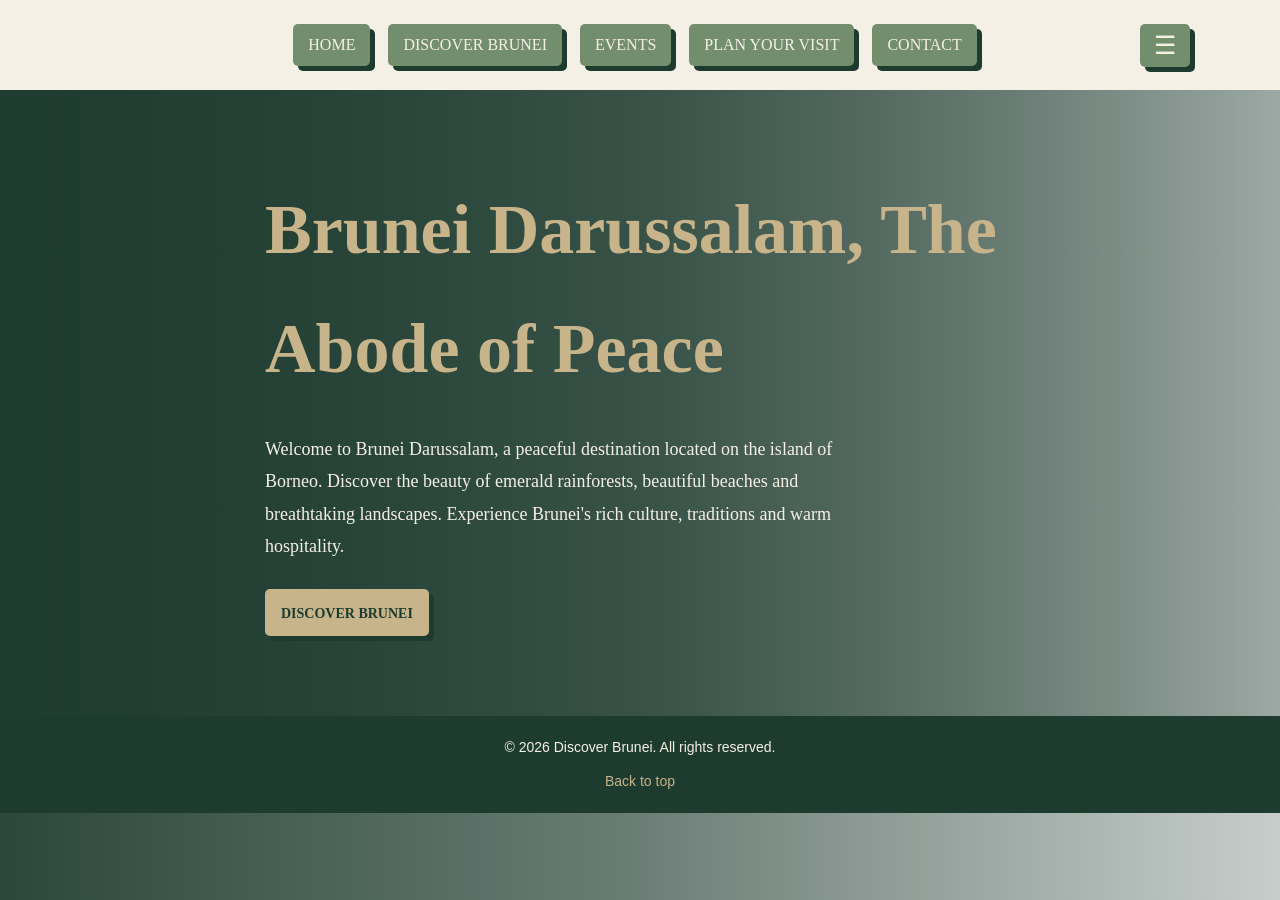
<file: index.html>
<!DOCTYPE html>
<html lang="en" id="top">
<head>
    <meta charset="UTF-8">
    <meta name="viewport" content="width=device-width, initial-scale=1.0">
    <title>Discover Brunei</title>
    <link rel="stylesheet" href="style.css">
    <meta name="description" content="Discover Brunei Website">
</head>

<body>
    <!--Navigation bar-->
    <header>
        <nav class="desktop-nav">
            <ul class="navigation-bar">
                <li><a href="index.html">HOME</a></li>
                <li><a href="discoverbrunei.html">DISCOVER BRUNEI</a></li>
                <li><a href="events.html">EVENTS</a></li>
                <li><a href="planyourvisit.html">PLAN YOUR VISIT</a></li>
                <li><a href="contact.html">CONTACT</a></li>
            </ul>
        </nav>

        <!--Side bar button-->
        <button class="menu-toggle" id="menu-toggle" aria-label="Open navigation" aria-expanded="false">☰</button>
        <nav class="sidebar" id="sidebar">
            <button class="close-menu" id="close-menu" aria-label="Close navigation">&times;</button>
            <ul class="navigation-bar">
                <li><a href="index.html">HOME</a></li>
                <li><a href="discoverbrunei.html">DISCOVER BRUNEI</a></li>
                <li><a href="events.html">EVENTS</a></li>
                <li><a href="planyourvisit.html">PLAN YOUR VISIT</a></li>
                <li><a href="contact.html">CONTACT</a></li>
            </ul>
        </nav>
        
        <div class="nav-overlay" id="nav-overlay"></div>
    </header>


    <!--Title and description-->
    <main>
        <section class="main-content">
            <div class="main-content-overlay"></div>
            <div class="main-content-title">
                <h1>Brunei Darussalam, The Abode of Peace</h1>
                <div class="main-content-description">
                    <p>Welcome to Brunei Darussalam, a peaceful destination located on the island of Borneo.
                        Discover the beauty of emerald rainforests, beautiful beaches and breathtaking landscapes.
                        Experience Brunei's rich culture, traditions and warm hospitality.</p>
                </div>

                <div class="discover-button">
                    <a href="discoverbrunei.html">DISCOVER BRUNEI</a>
                </div>
            </div>
        </section>
    </main>

    <!-- Footer -->
    <footer>
        <p>&copy; 2026 Discover Brunei. All rights reserved.</p>
        <p><a href="#top">Back to top</a></p>
    </footer>

    <script src="script.js"></script>
</body>
</html>
</file>
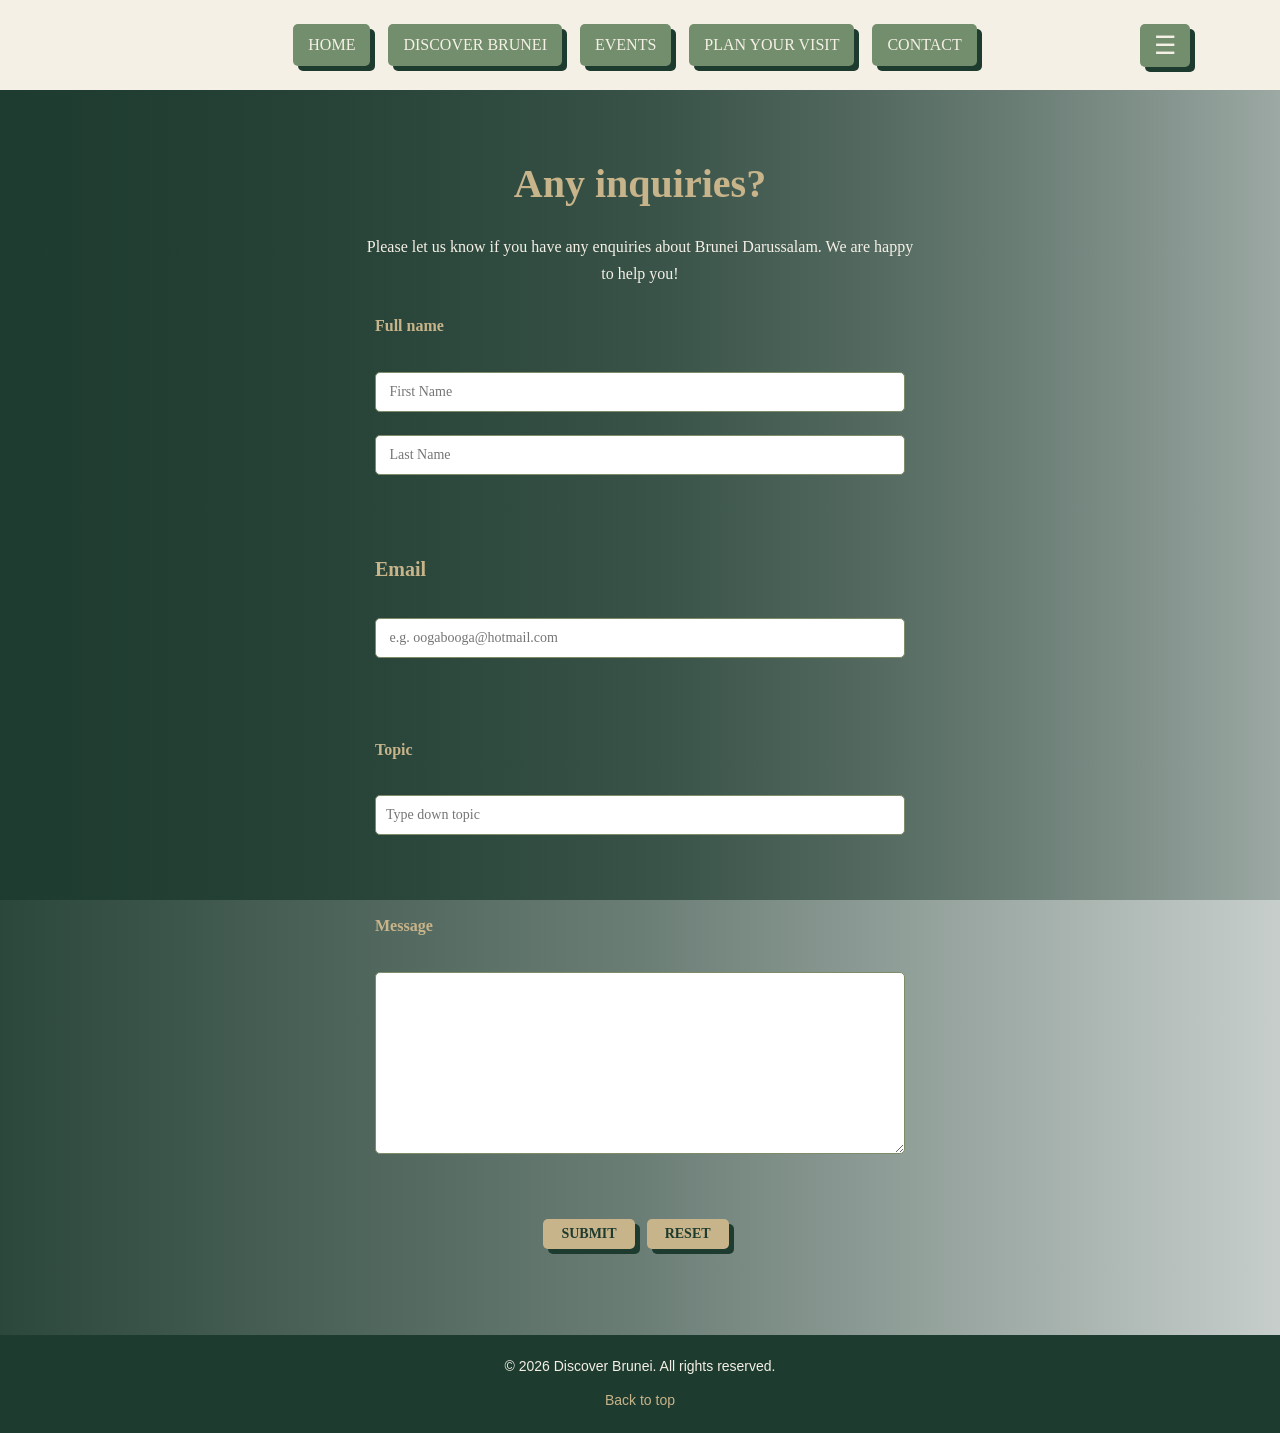
<file: contact.html>
<!DOCTYPE html>
<html lang="en" id="top">
<head>
    <meta charset="UTF-8">
    <meta name="viewport" content="width=device-width, initial-scale=1.0">
    <title>Discover Brunei</title>
    <link rel="stylesheet" href="style.css">
    <meta name="description" content="Discover Brunei Website">
</head>

<body>
    <!--Navigation bar-->
    <header>
        <nav class="desktop-nav">
            <ul class="navigation-bar">
                <li><a href="index.html">HOME</a></li>
                <li><a href="discoverbrunei.html">DISCOVER BRUNEI</a></li>
                <li><a href="events.html">EVENTS</a></li>
                <li><a href="planyourvisit.html">PLAN YOUR VISIT</a></li>
                <li><a href="contact.html">CONTACT</a></li>
            </ul>
        </nav>

        <!--Side bar button-->
        <button class="menu-toggle" id="menu-toggle" aria-label="Open navigation" aria-expanded="false">☰</button>
        <nav class="sidebar" id="sidebar">
            <button class="close-menu" id="close-menu" aria-label="Close navigation">&times;</button>
            <ul class="navigation-bar">
                <li><a href="index.html">HOME</a></li>
                <li><a href="discoverbrunei.html">DISCOVER BRUNEI</a></li>
                <li><a href="events.html">EVENTS</a></li>
                <li><a href="planyourvisit.html">PLAN YOUR VISIT</a></li>
                <li><a href="contact.html">CONTACT</a></li>
            </ul>
        </nav>
        
        <div class="nav-overlay" id="nav-overlay"></div>
    </header>
    
	<!--Title and contact form-->
    <main>
		<section class="contact-content">
			<div class="contact-container">
        		<h2 class="contact-title">Any inquiries?</h2>
				<p class="contact-description">Please let us know if you have any enquiries about Brunei Darussalam.
					We are happy to help you!
				</p>

			<form class="contact-form" id="contactForm">
				<!--Name-->
				<label for="fn">Full name</label><br>
				<input type="text" id="fn" name="fn" placeholder=" First Name">
				<span class="error" id="fnError"></span>
				<input type="text" id="ln" name="ln" placeholder=" Last Name">
				<span class="error" id="lnError"></span>
           	 	<br><br>

				<!--Email-->
				<label for="email" style="font-size: 20px;">Email</label><br>
				<input type="email" id="email" name="email" placeholder=" e.g. oogabooga@hotmail.com" required>
				<span class="error" id="emailError"></span>
				<br><br>

				<!--Topic-->
				<label for ="topic">Topic</label><br>
				<input type="text" id="topic" placeholder="Type down topic">
				<span class="error" id="topicError"></span>
				<br><br>
				
				<!--Message (Text area)-->
				<label for="comments">Message</label><br>
				<textarea id="comments" name="comments" rows="10" cols="40"></textarea>
				<span class="error" id="commentsError"></span>
				<br>
				
				<!--Submit and Reset button-->
				<input class="submit-reset" type="submit" value="SUBMIT">
				<input class="submit-reset" type="reset" value="RESET">

				<p id="successMessage"></p>
			</form>
			</div>
		</section>
    </main>

    <!-- Footer -->
    <footer>
        <p>&copy; 2026 Discover Brunei. All rights reserved.</p>
        <p><a href="#top">Back to top</a></p>
    </footer>

	<script src="script.js"></script>
</body>
</html>
</file>
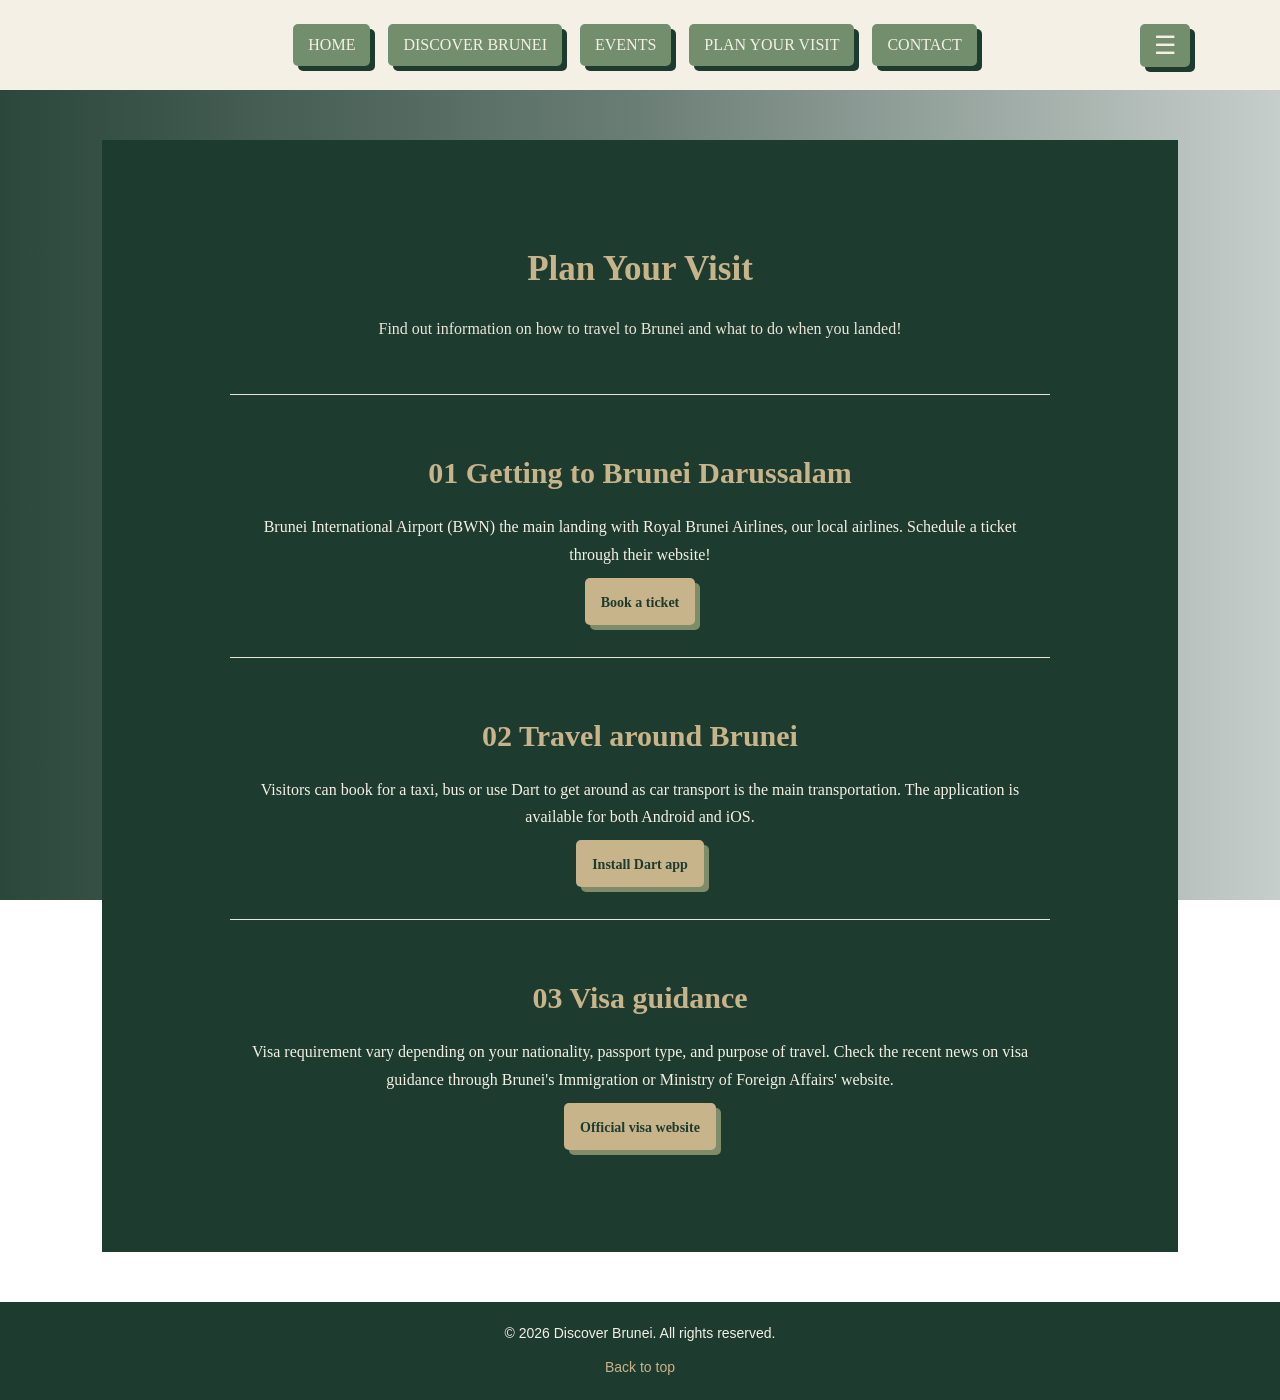
<file: planyourvisit.html>
<!DOCTYPE html>
<html lang="en" id="top">
<head>
    <meta charset="UTF-8">
    <meta name="viewport" content="width=device-width, initial-scale=1.0">
    <title>Discover Brunei</title>
    <link rel="stylesheet" href="style.css">
    <meta name="description" content="Discover Brunei Website">
</head>

<body>
    <!--Navigation bar-->
    <header>
        <nav class="desktop-nav">
            <ul class="navigation-bar">
                <li><a href="index.html">HOME</a></li>
                <li><a href="discoverbrunei.html">DISCOVER BRUNEI</a></li>
                <li><a href="events.html">EVENTS</a></li>
                <li><a href="planyourvisit.html">PLAN YOUR VISIT</a></li>
                <li><a href="contact.html">CONTACT</a></li>
            </ul>
        </nav>

        <!--Side bar button-->
        <button class="menu-toggle" id="menu-toggle" aria-label="Open navigation" aria-expanded="false">☰</button>
        <nav class="sidebar" id="sidebar">
            <button class="close-menu" id="close-menu" aria-label="Close navigation">&times;</button>
            <ul class="navigation-bar">
                <li><a href="index.html">HOME</a></li>
                <li><a href="discoverbrunei.html">DISCOVER BRUNEI</a></li>
                <li><a href="events.html">EVENTS</a></li>
                <li><a href="planyourvisit.html">PLAN YOUR VISIT</a></li>
                <li><a href="contact.html">CONTACT</a></li>
            </ul>
        </nav>
        
        <div class="nav-overlay" id="nav-overlay"></div>
    </header>

    <main class="planyourvisit-content">
        <section class="planyourvisit">
        <div class="planyourvisit-heading">
            <h2>Plan Your Visit</h2>
            <p>Find out information on how to travel to Brunei and what to do when you landed!</p>
        </div>

        <div class="planyourvisit-container">
            <article class="planyourvisit-card">
                <h3>01 Getting to Brunei Darussalam</h3>
                <p>Brunei International Airport (BWN) the main landing with Royal Brunei Airlines, our local airlines. Schedule a ticket through their website!</p>
                    <div class="planyourvisit-button">
                        <a href="https://www.flyroyalbrunei.com/brunei/en/">Book a ticket</a>
                    </div>
            </article>

            <article class="planyourvisit-card">
                <h3>02 Travel around Brunei</h3>
                <p>Visitors can book for a taxi, bus or use Dart to get around as car transport is the main transportation.
                    The application is available for both Android and iOS.</p>
                    <div class="planyourvisit-button">
                        <a href="https://www.dartbrunei.com/">Install Dart app</a>
                    </div>
            </article>

            <article class="planyourvisit-card">
                <h3>03 Visa guidance</h3>
                <p>Visa requirement vary depending on your nationality, passport type, and purpose of travel.
                    Check the recent news on visa guidance through Brunei's Immigration or Ministry of Foreign Affairs' website.</p>
                    <div class="planyourvisit-button">
                        <a href="https://www.mfa.gov.bn/Pages/Visa-Information.aspx">Official visa website</a>
                    </div>
            </article>
        </div>
    </section>
    </main>
    
    <!--Footer-->
    <footer>
        <p>&copy; 2026 Discover Brunei. All rights reserved.</p>
        <p><a href="#top">Back to top</a></p>
    </footer>

    <script src="script.js"></script>
</body>
</html>
</file>
<file: style.css>
* {
    box-sizing: border-box;
    font-family: bahnschrift;
}
html {
    scroll-behavior: smooth;
}
body {
    margin: 0;
    padding: 0;
    background: linear-gradient(90deg,#1E3B2Ff0 0%,#1E3B2Fa8 50%,#1E3B2F40 100%);
    background-attachment: fixed;
    color: #F5F0E6;
    font-family: bahnschrift;
    line-height: 1.7;
}

/*Header and navigation bar*/
header {
    height: 90px;
    padding: 0 7%;
    display: flex;
    align-items: center;
    justify-content: center;
    background:#F5F0E6;
}
.navigation-bar{
	list-style-type: none;
	display: flex;
	overflow: hidden;
	gap: .5rem;
	margin: 0;
	padding: 10px;
	justify-content: center;
}
li a{
	display: block;
	color: #F5F0E6;
    font-family: bahnschrift;
	text-align: center;
	padding: 7px 15px;
	text-decoration: none;
	box-shadow: 5px 5px #1E3B2F;
	background-color: #728E6D;
	border-radius: 5px;
	margin-right: 10px;
}
li a:hover{
	transition: 0.5s;
	transform: translate(0.05em, 0.05em);
	box-shadow: 0 0 0 0;
}

/*Side bar*/
.menu-toggle {
    position: absolute;
    right: 7%;
    background-color: #728E6D;
    color: #F5F0E6;
    border: none;
    border-radius: 5px;
    padding: 7px 14px;
    font-size: 25px;
    cursor: pointer;
    box-shadow: 5px 5px #1E3B2F;
    transition: 0.3s;
}
.menu-toggle:hover {
    transform: translate(2px, 2px);
    box-shadow: none;
}
.sidebar {
    position: fixed;
    top: 0;
    right: 0;
    left: auto;
    width: 300px;
    max-width: 85%;
    height: 100vh;
    background-color: #F5F0E6;
    padding: 80px 25px 25px;
    transform: translateX(100%);
    transition: transform 0.4s ease;
    z-index: 1002;
}
.sidebar.active {
    transform: translateX(0);
}
.sidebar .navigation-bar {
    display: flex;
    flex-direction: column;
    gap: 20px;
    list-style: none;
    padding: 0;
    margin: 0;
}
.sidebar .navigation-bar li a {
    display: block;
    background-color: #728E6D;
    color: #F5F0E6;
    font-family: Bahnschrift;
    text-align: center;
    text-decoration: none;
    padding: 12px 15px;
    margin: 0;
    border-radius: 5px;
    box-shadow: 5px 5px #1E3B2F;
    transition: 0.3s;
}
.sidebar .navigation-bar li a:hover {
    transform: translate(2px, 2px);
    box-shadow: 5px 5px #1E3B2F;
}
.close-menu {
    position: absolute;
    top: 15px;
    right: 20px;
    background: none;
    border: none;
    color: #1E3B2F;
    font-size: 35px;
    cursor: pointer;
}
.nav-overlay {
    position: fixed;
    inset: 0;
    background: rgba(0, 0, 0, 0.5);
    opacity: 0;
    visibility: hidden;
    transition: 0.4s;
    z-index: 1001;
}
.nav-overlay.active {
    opacity: 1;
    visibility: visible;
}
.menu-toggle.hidden {
    display: none;
}
body.menu-open {
    overflow: hidden;
}


/*INDEX.HTML*/
/*Main content*/
main {
    width: 100%;
}
.main-content {
    position: relative;
    display: flex;
    align-items: center;
    justify-content: center;
    padding: 80px 10%;
    background-position: center;
    background-size: cover;
    background-repeat: no-repeat;
}
.main-content-overlay {
    position: absolute;
    inset: 0;
    background: linear-gradient(90deg,#1E3B2Ff0 0%,#1E3B2Fa8 50%,#1E3B2F40 100%);
}

/*Main title and description*/
.main-content-title {
    position: relative;
    z-index: 1;
    width: 100%;
    max-width: 750px;
    text-align: left;
}
.main-content-title h1 {
    margin: 0 0 25px;
    font-size: 70px;
    font-weight: bold;
    color: #C8B48A;
}
.main-content-description {
    max-width: 600px;
    width: 100%;
    margin: 0;
}
.main-content-description p {
    margin: 0 0 16px;
    font-family: bahnschrift;
    font-size: 18px;
    line-height: 1.8;
    color: #F5F0E6;
}

/*Discover Brunei button*/
.discover-button {
    display: inline-block;
	text-align: center;
	text-decoration: none;
	box-shadow: 5px 5px #1E3B2F;
	background-color: #C8B48A;
	border-radius: 5px;
	margin-top: 10px;
    padding: 10px 16px;
    transition: 0.3s;
}
.discover-button a {
    font-family: bahnschrift;
    font-size: 14px;
    font-weight: bold;
    color: #1E3B2F;
    text-decoration: none;
}
.discover-button:hover {
    transition: 0.5s;
	transform: translate(0.05em, 0.05em);
	box-shadow: 0 0 0 0;
}

/*DISCOVERBRUNEI.HTML*/
.discover-brunei-content {
    width: 100%;
    padding: 40px 8% 50px;
}

/*Local delicacies section*/
/*Local delicacies tiitle and description*/
.local-delicacies-heading {
    display: block;
    font-family: bahnschrift;
    width: 100%;
    text-align: center;
    color: #C8B48A;
    margin: 0 auto 35px;
}

.local-delicacies-heading h2 {
    color: #C8B48A;
    font-size: 35px;
    margin: 0 0 5px;
}

.local-delicacies-heading p {
    color: #F5F0E6;
    font-size: 16px;
    margin: 0 auto;
    max-width: 600px;
}

/*Local delicacies cards, 3 cards*/
.local-delicacies-container {
    display: grid;
    grid-template-columns: repeat(3, 1fr);
    gap: 25px;
    max-width: 1200px;
    margin: 0 auto 50px;
}
.local-delicacies-card {
    background-color: #EAE5D9;
    border-radius: 10px;
    overflow: hidden;
    box-shadow: 5px 5px #1E3B2F;
    transition: 0.3s;
}
.local-delicacies-card:hover {
    transform: translateY(-5px);
}
.local-delicacies-card img {
    display: block;
    width: 100%;
    height: 230px;
    object-fit: cover;
}

/*Local delicacies card details*/
.local-delicacies-details {
    padding: 18px;
    color: #1E3B2F;
}
.local-delicacies-card h3 {
    color: #1E3B2F;
    font-size: 20px;
    margin: 8px 0;
}
.local-delicacies-details p {
    color: #1E3B2F;
    font-size: 14px;
}



/*Attractions section*/
.attractions-heading {
    text-align: center;
    color: #C8B48A;
    margin-bottom: 35px;
}
.attractions-heading h2 {
    font-size: 35px;
    margin-bottom: 5px;
}
.attractions-heading p {
    color: #F5F0E6;
    font-size: 16px;
    margin: 0 auto;
    max-width: 600px;
}

/*Attractions cards, 5 cards*/
.attractions-container {
    display: grid;
    grid-template-columns: repeat(3, 1fr);
    gap: 25px;
    max-width: 1200px;
    margin: 0 auto 50px;
}
.attraction-card {
    height: 400px;
    perspective: 1000px;
    cursor: pointer;
    border-radius: 10px;
}
.attraction-inner {
    position: relative;
    width: 100%;
    height: 100%;
    transition: transform 0.8s;
    transform-style: preserve-3d;
}
.attraction-card.flipped .attraction-inner {
    transform: rotateY(180deg);
}
.attraction-front,
.attraction-back {
    position: absolute;
    width: 100%;
    height: 100%;
    border-radius: 10px;
    overflow: hidden;
    backface-visibility: hidden;
    -webkit-backface-visibility: hidden;
    background-color: #EAE5D9;
    box-shadow: 5px 5px #1E3B2F;
}
.attraction-front {
    color: #1E3B2F;
}
.attraction-front img {
    display: block;
    width: 100%;
    height: 230px;
    object-fit: cover;
}
.attraction-details {
    padding: 18px;
    color: #1E3B2F;
    text-align: center;
}
.attraction-details h3 {
    color: #1E3B2F;
    font-size: 20px;
    margin: 8px 0;
}
.attraction-details p {
    color: #1E3B2F;
    font-size: 14px;
    line-height: 1.6;
}
.attraction-back {
    transform: rotateY(180deg);
    padding: 25px;
    display: flex;
    flex-direction: column;
    justify-content: center;
    align-items: center;
    text-align: center;
    color: #1E3B2F;
}
.attraction-back h3 {
    color: #1E3B2F;
    font-size: 22px;
    margin-bottom: 15px;
}
.attraction-back p {
    color: #1E3B2F;
    font-size: 15px;
    line-height: 1.8;
}
.attraction-card:hover {
    transform: translateY(-5px);
    transition: 0.3s;
}


/*Culture and local customs section*/
.culture {
    width: 100%;
    padding: 70px 8%;
    min-height: 700px;
    display: flex;
    flex-direction: column;
    justify-content: center;
    align-items: center;
    background-color: #1E3B2F;
}

/*Culture title and description*/
.culture-heading {
    text-align: center;
    color: #C8B48A;
    margin-bottom: 35px;
}
.culture-heading h2 {
    font-size: 35px;
    margin-bottom: 5px;
}
.culture p {
    font-size: 16px;
    color: #EAE5D9;
    line-height: 1.8;
}

/*Culture cards, 3 cards*/
.culture-card {
    display: flex;
    flex-direction: column;
    justify-content: center;
    padding: 22px 15px;
    border-top: 1px solid #EAE5D9;
}
.culture h3 {
    font-size: 30px;
    color: #C8B48A;
    margin-bottom: 15px;
}
.culture-card p {
    font-size: 16px;
    line-height: 1.7;
    color: #F5F0E6;
    margin: 0;
}


/*EVENTS.HTML*/
/*Events title and description*/
.events-page {
    width: 100%;
    padding: 40px 8%;
    background: linear-gradient(90deg, #1E3B2Ff0 0%, #1E3B2Fa8 50%, #1E3B2F40 100%);
}
.events-heading {
    text-align: center;
    color: #C8B48A;
    margin-bottom: 35px;
}
.events-heading h2 {
    font-size: 35px;
    margin-bottom: 5px;
}
.events-heading p {
    color: #F5F0E6;
    font-size: 16px;
    margin: 0 auto;
    max-width: 600px;
}

/*Events cards, 3 cards*/
.events-container {
    display: grid;
    grid-template-columns: repeat(3, 1fr);
    gap: 25px;
    max-width: 1200px;
    margin: auto;
}
.event-card {
    background-color: #EAE5D9;
    border-radius: 10px;
    overflow: hidden;
    box-shadow: 5px 5px #1E3B2F;
    transition: 0.3s;
}
.event-card:hover {
    transform: translateY(-5px);
}
.event-card img {
    display: block;
    width: 100%;
    height: 230px;
    object-fit: cover;
}
.event-details {
    padding: 18px;
    color: #1E3B2F;
}
.event-date {
    color: #7F8C6A;
    font-size: 13px;
    margin-bottom: 8px;
}
.event-card h3 {
    color: #1E3B2F;
    font-size: 20px;
    margin: 8px 0;
}
.event-details p {
    color: #1E3B2F;
    font-size: 14px;
}

/*PLANYOURVISIT.HTML*/
/*Plan your visit contentn*/
.planyourvisit {
    width: 84%;
    min-height: 700px;
    margin: 50px auto;
    padding: 70px 10%;
    text-align: center;
    display: flex;
    flex-direction: column;
    justify-content: center;
    align-items: center;
    background-color: #1E3B2F;
}

/*Plan your visit title and description*/
.planyourvisit-heading {
    text-align: center;
    color: #C8B48A;
    margin-bottom: 35px;
}
.planyourvisit-heading h2 {
    font-size: 35px;
    margin-bottom: 5px;
}
.planyourvisit p {
    font-size: 16px;
    color: #EAE5D9;
    line-height: 1.8;
}

/*Plan your visit cards, 3 cards*/
.planyourvisit-card {
    display: flex;
    flex-direction: column;
    justify-content: center;
    padding: 22px 15px;
    border-top: 1px solid #EAE5D9;
}
.planyourvisit h3 {
    font-size: 30px;
    color: #C8B48A;
    margin-bottom: 15px;
}
.planyourvisit-card p {
    font-size: 16px;
    line-height: 1.7;
    color: #F5F0E6;
    margin: 0;
}

/*Plan your visit button*/
.planyourvisit-button {
    display: block;
    width: fit-content;
    text-align: center;
    text-decoration: none;
    box-shadow: 5px 5px #7F8C6A;
    background-color: #C8B48A;
    border-radius: 5px;
    margin: 10px auto;
    padding: 10px 16px;
    transition: 0.3s;
}
.planyourvisit-button a {
    font-family: bahnschrift;
    font-size: 14px;
    font-weight: bold;
    color: #1E3B2F;
    text-decoration: none;
}
.planyourvisit-button:hover {
    transition: 0.5s;
	transform: translate(0.05em, 0.05em);
	box-shadow: 0 0 0 0;
}


/*CONTACT.HTML*/
/*Contact title and description*/
.contact-title {
    position: relative;
    text-align: center;
    color: #C8B48A;
    font-size: 40px;
    margin: 0 0 15px;
}
.contact-content {
    position: relative;
    min-height: 750px;
    padding: 60px 10%;
    display: flex;
    flex-direction: column;
    align-items: center;
    justify-content: center;
    background: linear-gradient(90deg, #1E3B2Ff0 0%, #1E3B2Fa8 50%, #1E3B2F40 100%);
}
.contact-description {
    display: block;
    font-size: 16px;
    width: 100%;
    max-width: 550px;
    margin: 0 auto 15px;
    text-align: center;
    color: #F5F0E6;
}

/*Contact form*/
.contact-form {
    width: 100%;
    max-width: 600px;
    margin: 0 auto;
    padding: 10px;
    text-align: center;
}
.contact-form label {
    display: block;
    font-size: 16px;
    font-weight: bold;
    color: #C8B48A;
    margin-bottom: 5px;
    text-align: left;
}

/*Contact form input*/
.contact-form input[type="text"],
.contact-form input[type="email"] {
    width: 100%;
    height: 40px;
    margin-bottom: 18px;
    padding: 10px;
    border: 1px solid #7F8C6A;
    border-radius: 5px;
    font-size: 14px;
}
.contact-form textarea {
    width: 100%;
    min-height: 150px;
    margin-bottom: 15px;
    padding: 10px;
    border: 1px solid #7F8C6A;
    border-radius: 5px;
    resize: vertical;
    font-size: 14px;
}

/*Submit reset buttons*/
.submit-reset {
    margin-top: 10px;
    margin-right: 8px;
    padding: 7px 18px;
    background-color: #C8B48A;
    color: #1E3B2F;
    border: none;
    border-radius: 5px;
    font-family: bahnschrift;
    font-size: 14px;
    font-weight: bold;
    cursor: pointer;
    box-shadow: 5px 5px #1E3B2F;
    transition: 0.3s;
}
.submit-reset:hover {
    transform: translate(0.05em, 0.05em);
    box-shadow: 0 0 0 0;
}
/*Javascript error message*/
.error {
    color: #ff6b6b;
    font-size: 14px;
    display: block;
    margin-top: 5px;
    margin-bottom: 5px;
}
#successMessage {
    color: #F5F0E6;
    font-size: 16px;
    font-weight: bold;
    margin-top: 15px;
}

/*Footer*/
footer {
    width: 100%;
    min-height: 75px;
    padding: 15px 7%;
    display: flex;
    flex-direction: column;
    align-items: center;
    justify-content: center;
    text-align: center;
    background-color: #1E3B2F;
    color: #F5F0E6;
    margin: 0;
}
footer p {
    margin: 5px 0;
    text-align: center;
    font-family: Arial;
    font-size: 14px;
}
footer a {
    font-family: Arial;
    font-size: 14px;
    color: #C8B48A;
    text-decoration: none;
}
footer a:hover {
    color: #728E6D;
}


/*MOBILE RESPONSIVE*/
@media (max-width: 650px) {
    header {
        height: auto;
        min-height: 75px;
        padding: 15px 5%;
    }
    .navigation-bar {
        flex-wrap: wrap;
        gap: 8px;
        padding: 5px;
    }
    li a {
        padding: 7px 10px;
        margin-right: 0;
        font-size: 12px;
    }
    .main-content {
        padding: 50px 7%;
    }
    .main-content-title h1 {
        font-size: 38px;
    }
    .main-content-description p {
        font-size: 14px;
    }
    .discover-button {
        padding: 10px 14px;
    }
    .local-delicacies-container,
    .attractions-container,
    .events-container {
        grid-template-columns: 1fr;
    }
    .local-delicacies-card img,
    .attraction-card img,
    .event-card img {
        height: 220px;
    }
    .discover-brunei-content,
    .events-page {
        padding: 30px 5%;
    }
    .culture {
        width: 100%;
        min-height: auto;
        padding: 50px 6%;
    }
    .culture-heading h2 {
        font-size: 28px;
    }
    .culture h3 {
        font-size: 24px;
    }
    .culture-card {
        padding: 18px 10px;
    }
    .planyourvisit {
        width: 90%;
        min-height: auto;
        padding: 50px 6%;
    }
    .planyourvisit-heading h2 {
        font-size: 28px;
    }
    .planyourvisit h3 {
        font-size: 24px;
    }
    .planyourvisit-card {
        padding: 18px 10px;
    }
    .contact-content {
        min-height: auto;
        padding: 40px 5%;
    }
    .contact-title {
        font-size: 30px;
    }
    .contact-form {
        padding: 10px;
    }
    footer {
        padding: 18px 5%;
    }
    footer p,
    footer a {
        font-size: 12px;
    }
}
@media screen and (max-width: 480px) {
    header {
        height: 70px;
        padding: 0 5%;
    }
    .sidebar {
        width: 260px;
        max-width: 85%;
        padding: 75px 20px 20px;
    }
    .sidebar .navigation-bar {
        gap: 15px;
    }
    .sidebar .navigation-bar li a {
        padding: 11px 12px;
        font-size: 14px;
    }
    .menu-toggle {
        font-size: 23px;
    }
}
@media screen and (max-width: 768px) {
    .desktop-nav {
        display: none;
    }
}
</file>
